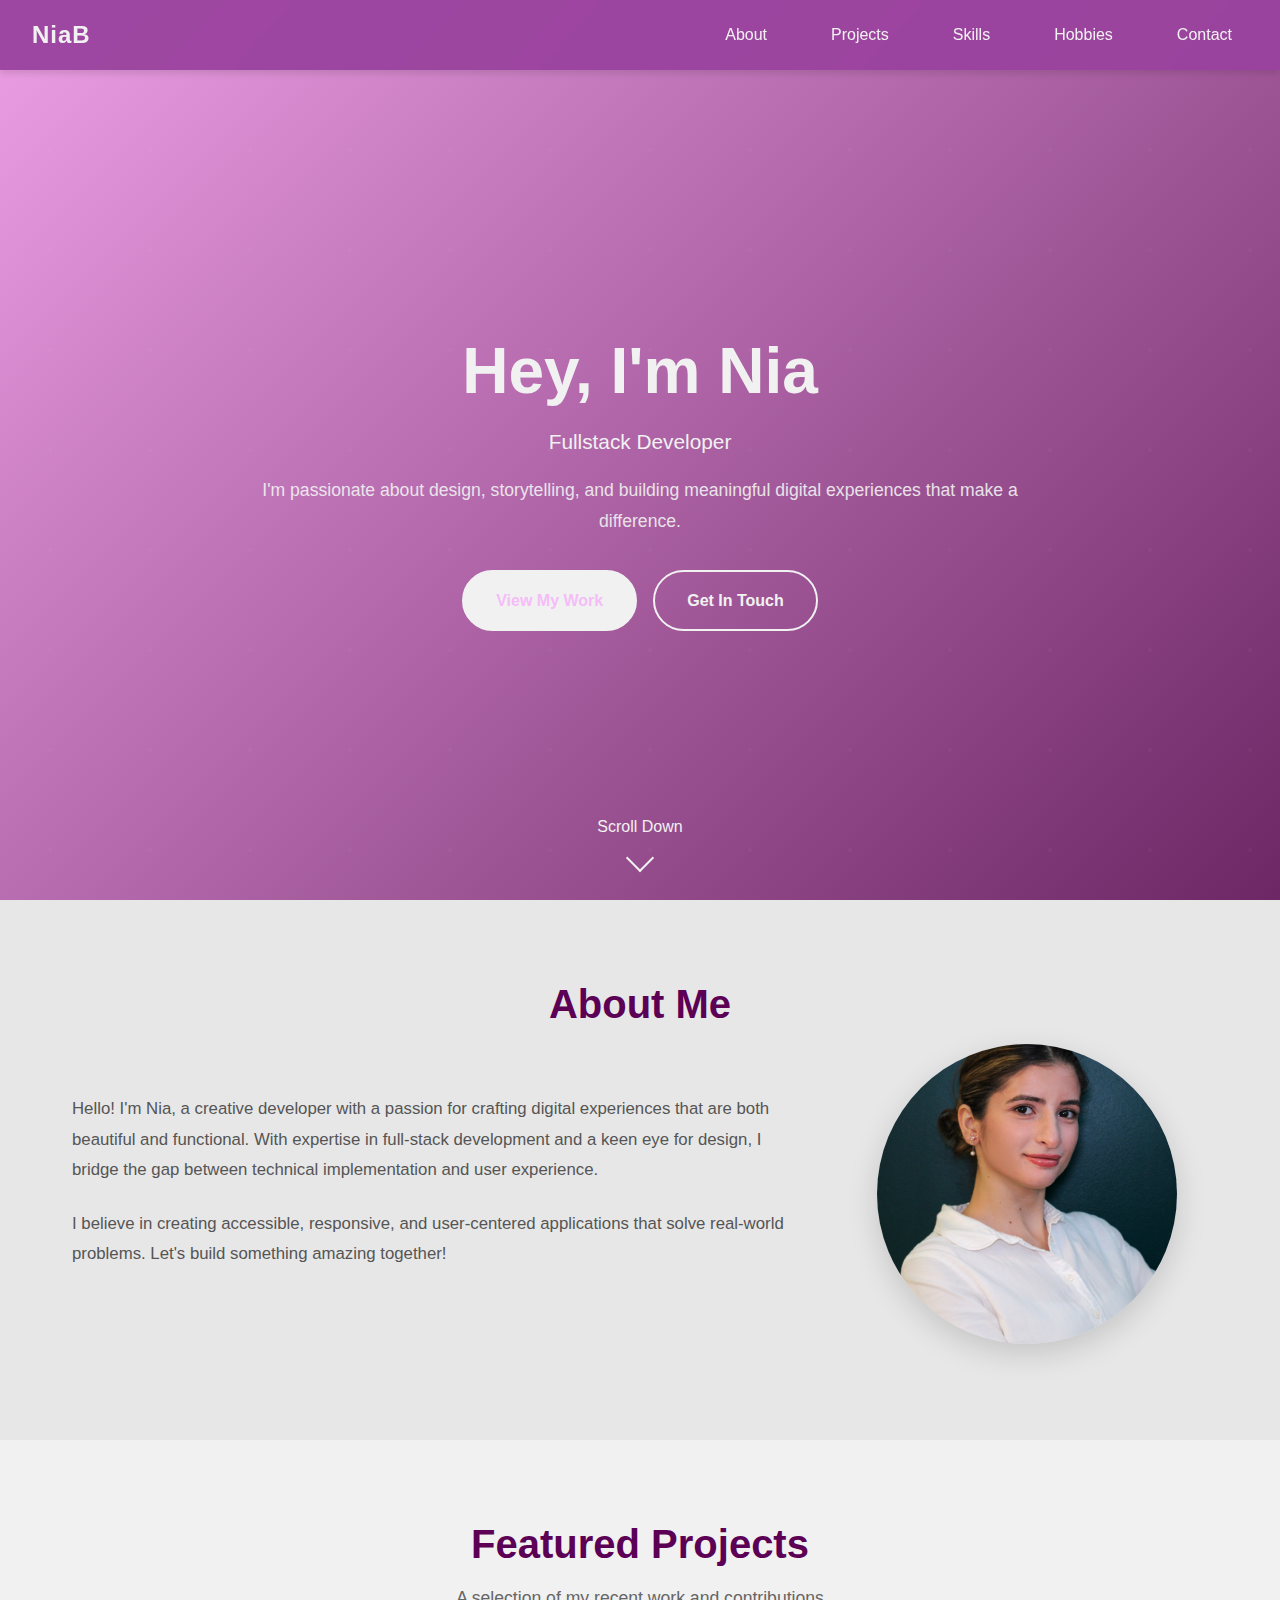
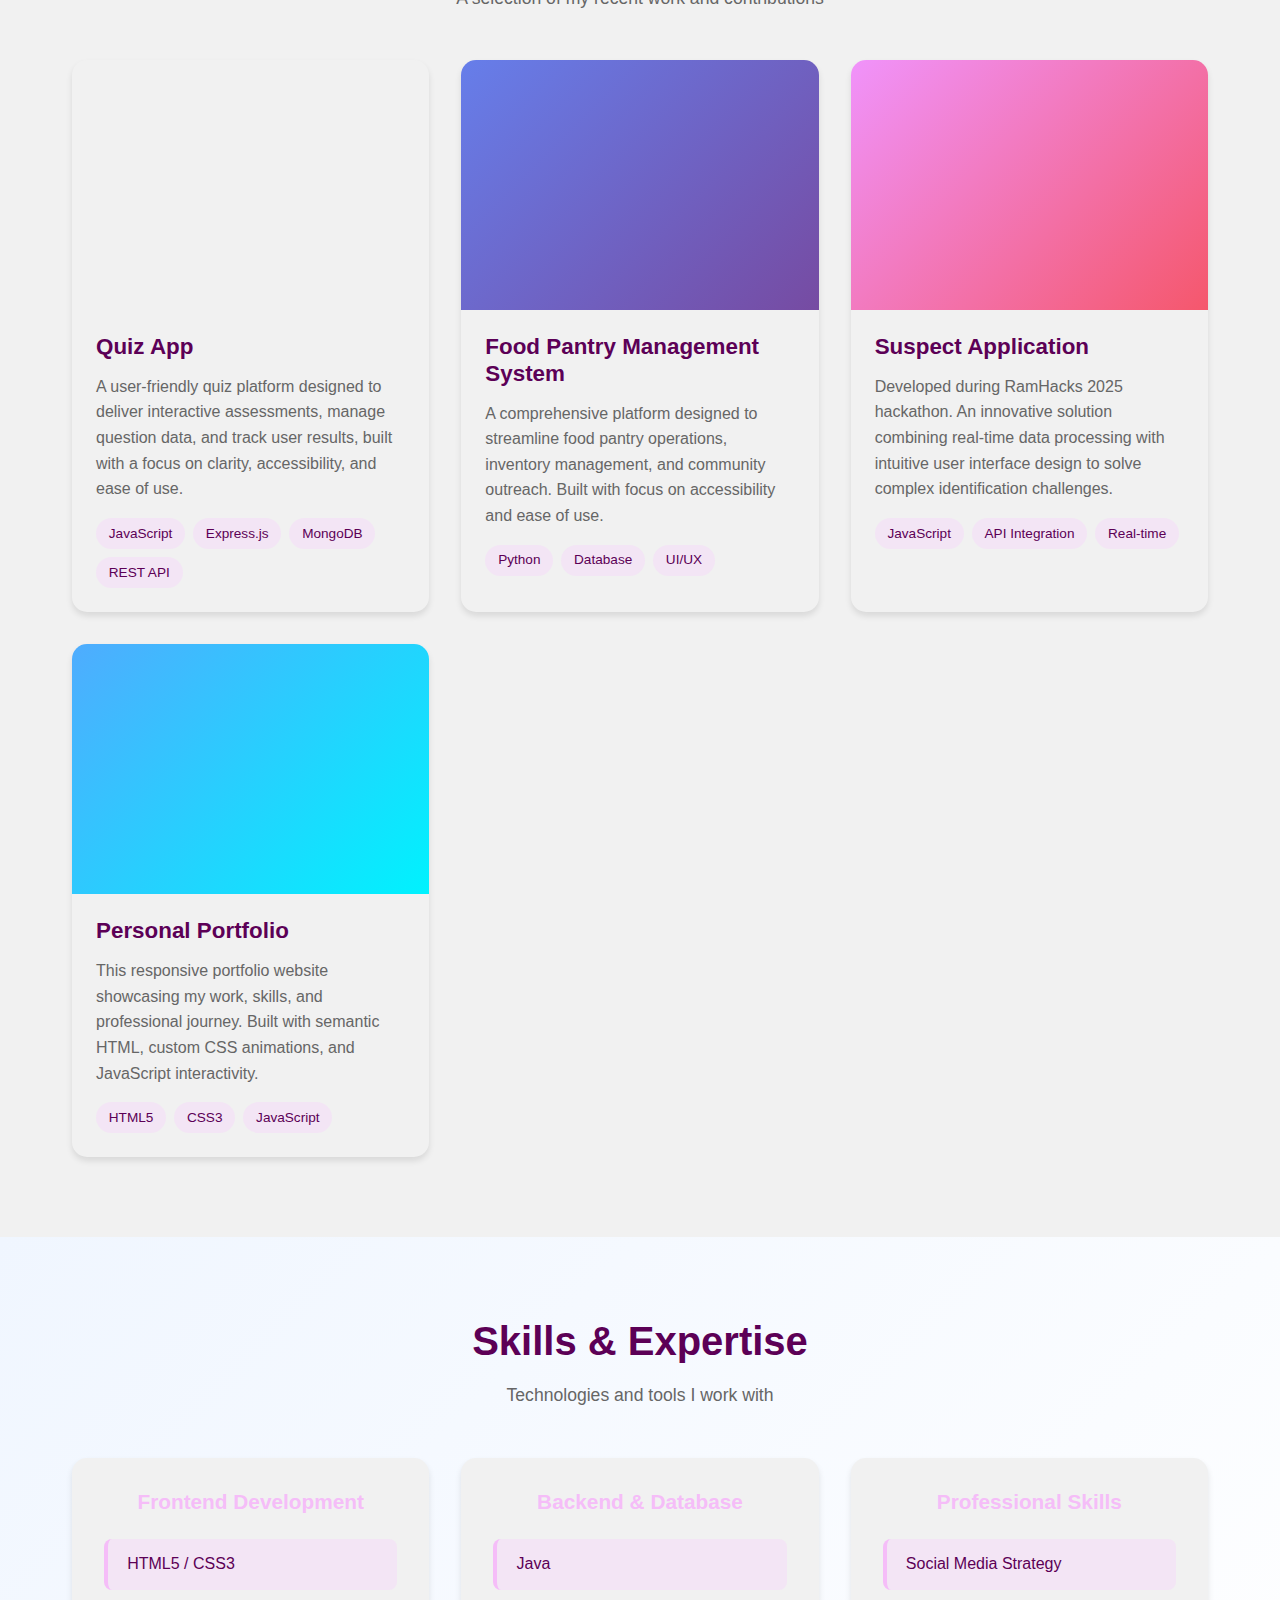
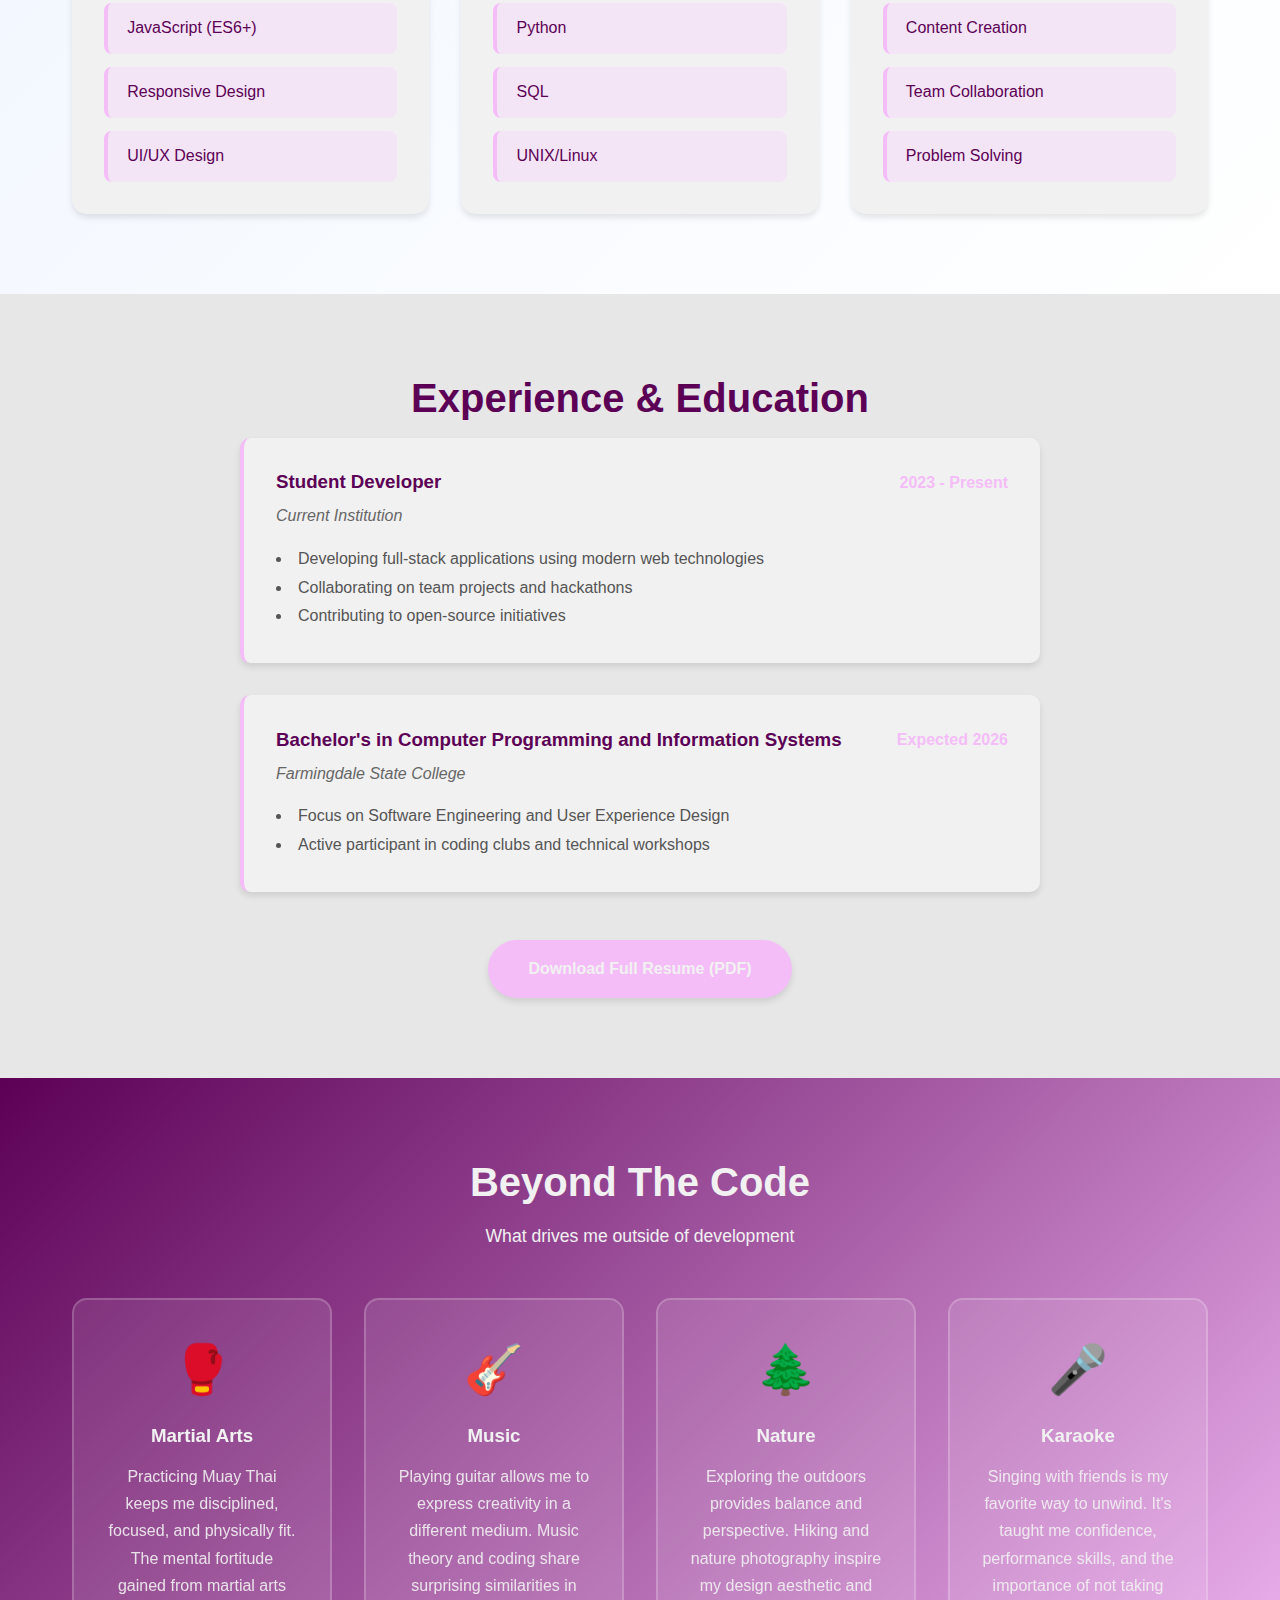
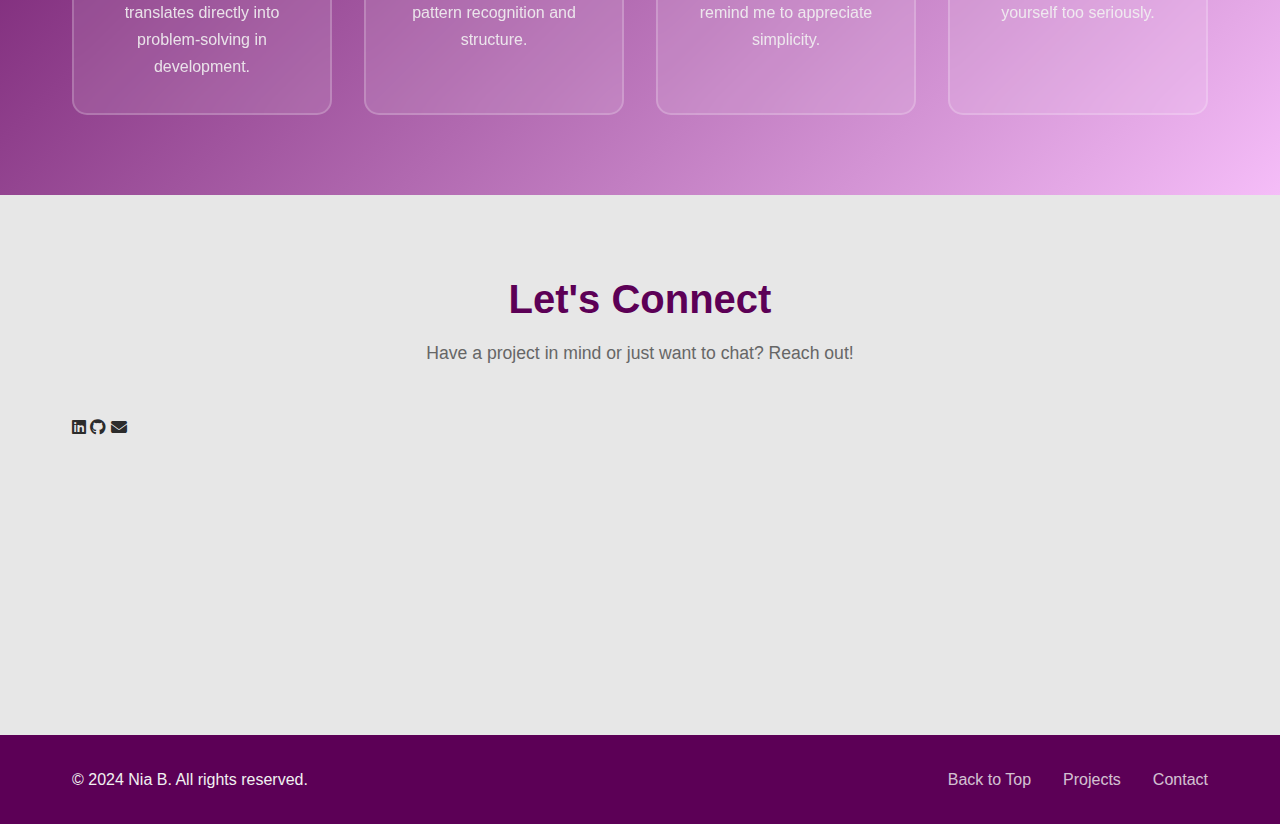
<file: index.html>
<!DOCTYPE html>
<html lang="en">
<head>
  <meta charset="UTF-8">
  <meta name="viewport" content="width=device-width, initial-scale=1.0">
  <meta name="description" content="Nia's creative developer portfolio showcasing projects, skills, and professional experience">
  <title>Nia B - Creative Developer Portfolio</title>
  <link rel="stylesheet" href="style.css">
</head>
<body>
  <header>
    <nav class="navbar" role="navigation" aria-label="Main navigation">
      <div class="nav-brand">
        <a href="#hero" aria-label="Home">NiaB</a>
      </div>
      <button class="mobile-menu-toggle" aria-label="Toggle mobile menu" aria-expanded="false">
        <span></span>
        <span></span>
        <span></span>
      </button>
      <ul class="nav-links">
        <li><a href="#about">About</a></li>
        <li><a href="#projects">Projects</a></li>
        <li><a href="#skills">Skills</a></li>
        <li><a href="#hobbies">Hobbies</a></li>
        <li><a href="#contact">Contact</a></li>
      </ul>
    </nav>
  </header>

  <main>
    <!-- Hero Section -->
    <section id="hero" class="section" aria-labelledby="hero-heading">
      <div class="hero-content">
        <h1 id="hero-heading">Hey, I'm Nia</h1>
        <p class="hero-subtitle">Fullstack Developer </p>
        <p class="hero-description">I'm passionate about design, storytelling, and building meaningful digital experiences that make a difference.</p>
        <div class="hero-cta">
          <a href="#projects" class="hero-btn primary">View My Work</a>
          <a href="#contact" class="hero-btn secondary">Get In Touch</a>
        </div>
      </div>
      <div class="scroll-indicator" aria-hidden="true">
        <span>Scroll Down</span>
        <div class="arrow-down"></div>
      </div>
    </section>

    <!-- About Section -->
    <section id="about" class="section" aria-labelledby="about-heading">
      <div class="container">
        <h2 id="about-heading">About Me</h2>
        <div class="about-content">
          <div class="about-text">
            <p>Hello! I'm Nia, a creative developer with a passion for crafting digital experiences that are both beautiful and functional. With expertise in full-stack development and a keen eye for design, I bridge the gap between technical implementation and user experience.</p>
            <!-- <p>My journey in tech is complemented by my love for martial arts, which has taught me discipline, perseverance, and the importance of continuous learning. Whether I'm debugging code or perfecting a Muay Thai technique, I approach challenges with the same dedication and strategic thinking.</p> -->
            <p>I believe in creating accessible, responsive, and user-centered applications that solve real-world problems. Let's build something amazing together!</p>
          </div>
          <div class="about-image">
                <img src="myphoto.jpg" alt="Nia B" class="profile-photo">
            </div>
          </div>
        </div>
      </div>
    </section>

    <!-- Projects Section -->
    <section id="projects" class="section" aria-labelledby="projects-heading">
      <div class="container">
        <h2 id="projects-heading">Featured Projects</h2>
        <p class="section-subtitle">A selection of my recent work and contributions</p>
        
        <div class="project-grid">
           <article class="project-card">
            <div class="project-image quiz-app-bg">
              <div class="project-overlay">
                <a href="https://github.com/NiaB19/quiz-app" target="_blank" rel="noopener noreferrer" class="project-link" aria-label="View Quiz App on GitHub">
                  View Project →
                </a>
              </div>
            </div>
            <div class="project-info">
              <h3>Quiz App</h3>
              <p>A user-friendly quiz platform designed to deliver interactive assessments, manage question data, and track user results, built with a focus on clarity, accessibility, and ease of use.</p>
              <div class="project-tags">
                <span class="tag">JavaScript</span>
                <span class="tag">Express.js</span>
                <span class="tag">MongoDB</span>
                <span class="tag">REST API</span>
              </div>
            </div>
          </article>

          <article class="project-card">
            <div class="project-image food-pantry-bg">
              <div class="project-overlay">
                <a href="https://github.com/Akbahn/Food_Pantry" target="_blank" rel="noopener noreferrer" class="project-link" aria-label="View Food Pantry project on GitHub">
                  View Project →
                </a>
              </div>
            </div>
            <div class="project-info">
              <h3>Food Pantry Management System</h3>
              <p>A comprehensive platform designed to streamline food pantry operations, inventory management, and community outreach. Built with focus on accessibility and ease of use.</p>
              <div class="project-tags">
                <span class="tag">Python</span>
                <span class="tag">Database</span>
                <span class="tag">UI/UX</span>
              </div>
            </div>
          </article>

          <article class="project-card">
            <div class="project-image suspect-app-bg">
              <div class="project-overlay">
                <a href="https://github.com/Shameer-R/RamHacks2025" target="_blank" rel="noopener noreferrer" class="project-link" aria-label="View Suspect Application project on GitHub">
                  View Project →
                </a>
              </div>
            </div>
            <div class="project-info">
              <h3>Suspect Application</h3>
              <p>Developed during RamHacks 2025 hackathon. An innovative solution combining real-time data processing with intuitive user interface design to solve complex identification challenges.</p>
              <div class="project-tags">
                <span class="tag">JavaScript</span>
                <span class="tag">API Integration</span>
                <span class="tag">Real-time</span>
              </div>
            </div>
          </article>

          <article class="project-card">
            <div class="project-image portfolio-bg">
              <div class="project-overlay">
                <a href="#hero" class="project-link" aria-label="View this portfolio project">
                  View Project →
                </a>
              </div>
            </div>
            <div class="project-info">
              <h3>Personal Portfolio</h3>
              <p>This responsive portfolio website showcasing my work, skills, and professional journey. Built with semantic HTML, custom CSS animations, and JavaScript interactivity.</p>
              <div class="project-tags">
                <span class="tag">HTML5</span>
                <span class="tag">CSS3</span>
                <span class="tag">JavaScript</span>
              </div>
            </div>
          </article>
        </div>
      </div>
    </section>

    <!-- Skills Section -->
    <section id="skills" class="section" aria-labelledby="skills-heading">
      <div class="container">
        <h2 id="skills-heading">Skills & Expertise</h2>
        <p class="section-subtitle">Technologies and tools I work with</p>
        
        <div class="skills-container">
          <div class="skill-category">
            <h3>Frontend Development</h3>
            <ul class="skills-list" role="list">
              <li>HTML5 / CSS3</li>
              <li>JavaScript (ES6+)</li>
              <li>Responsive Design</li>
              <li>UI/UX Design</li>
            </ul>
          </div>

          <div class="skill-category">
            <h3>Backend & Database</h3>
            <ul class="skills-list" role="list">
              <li>Java</li>
              <li>Python</li>
              <li>SQL</li>
              <li>UNIX/Linux</li>
            </ul>
          </div>

          <div class="skill-category">
            <h3>Professional Skills</h3>
            <ul class="skills-list" role="list">
              <li>Social Media Strategy</li>
              <li>Content Creation</li>
              <li>Team Collaboration</li>
              <li>Problem Solving</li>
            </ul>
          </div>
        </div>
      </div>
    </section>

    <!-- Resume Section -->
    <section id="resume" class="section" aria-labelledby="resume-heading">
      <div class="container">
        <h2 id="resume-heading">Experience & Education</h2>
        
        <div class="resume-content">
          <article class="resume-item">
            <div class="resume-header">
              <h3>Student Developer</h3>
              <span class="resume-date">2023 - Present</span>
            </div>
            <p class="resume-location">Current Institution</p>
            <ul class="resume-details">
              <li>Developing full-stack applications using modern web technologies</li>
              <li>Collaborating on team projects and hackathons</li>
              <li>Contributing to open-source initiatives</li>
            </ul>
          </article>

          <article class="resume-item">
            <div class="resume-header">
              <h3>Bachelor's in Computer Programming and Information Systems</h3>
              <span class="resume-date">Expected 2026</span>
            </div>
            <p class="resume-location">Farmingdale State College</p>
            <ul class="resume-details">
              <li>Focus on Software Engineering and User Experience Design</li>
              <li>Active participant in coding clubs and technical workshops</li>
            </ul>
          </article>
        </div>

        <div class="resume-download">
          <a href="Nia_Bardavelidze_Resume.pdf" class="download-btn" download aria-label="Download resume as PDF">
            Download Full Resume (PDF)
          </a>
        </div>
      </div>
    </section>

    <!-- Hobbies Section -->
    <section id="hobbies" class="section" aria-labelledby="hobbies-heading">
      <div class="container">
        <h2 id="hobbies-heading">Beyond The Code</h2>
        <p class="section-subtitle">What drives me outside of development</p>
        
        <div class="hobbies-grid">
          <div class="hobby-card">
            <div class="hobby-icon" aria-hidden="true">🥊</div>
            <h3>Martial Arts</h3>
            <p>Practicing Muay Thai keeps me disciplined, focused, and physically fit. The mental fortitude gained from martial arts translates directly into problem-solving in development.</p>
          </div>

          <div class="hobby-card">
            <div class="hobby-icon" aria-hidden="true">🎸</div>
            <h3>Music</h3>
            <p>Playing guitar allows me to express creativity in a different medium. Music theory and coding share surprising similarities in pattern recognition and structure.</p>
          </div>

          <div class="hobby-card">
            <div class="hobby-icon" aria-hidden="true">🌲</div>
            <h3>Nature</h3>
            <p>Exploring the outdoors provides balance and perspective. Hiking and nature photography inspire my design aesthetic and remind me to appreciate simplicity.</p>
          </div>

          <div class="hobby-card">
            <div class="hobby-icon" aria-hidden="true">🎤</div>
            <h3>Karaoke</h3>
            <p>Singing with friends is my favorite way to unwind. It's taught me confidence, performance skills, and the importance of not taking yourself too seriously.</p>
          </div>
        </div>
      </div>
    </section>

    <!-- Contact Section -->
    <section id="contact" class="section" aria-labelledby="contact-heading">
      <div class="container">
        <h2 id="contact-heading">Let's Connect</h2>
        <p class="section-subtitle">Have a project in mind or just want to chat? Reach out!</p>
        <link rel="stylesheet" href="https://cdnjs.cloudflare.com/ajax/libs/font-awesome/6.5.0/css/all.min.css">
      <div class="icons">
      <a  href="https://linkedin.com/in/niab" target="_blank"><i class="fa-brands fa-linkedin"></i></a>
      <a href="https://github.com/NiaB19" target="_blank"><i class="fa-brands fa-github"></i></a>
      <a href="mailto:niabardav@gmail.com" target="_blank"><i class="fa-solid fa-envelope"></i></a>
      </div>
      </div>
    </section>
  </main>

  <footer role="contentinfo">
    <div class="container">
      <div class="footer-content">
        <p>&copy; 2024 Nia B. All rights reserved.</p>
        <nav aria-label="Footer navigation">
          <ul class="footer-links">
            <li><a href="#hero">Back to Top</a></li>
            <li><a href="#projects">Projects</a></li>
            <li><a href="#contact">Contact</a></li>
          </ul>
        </nav>
      </div>
    </div>
  </footer>

  <script src="JS.js"></script>
</body>
</html>
</file>
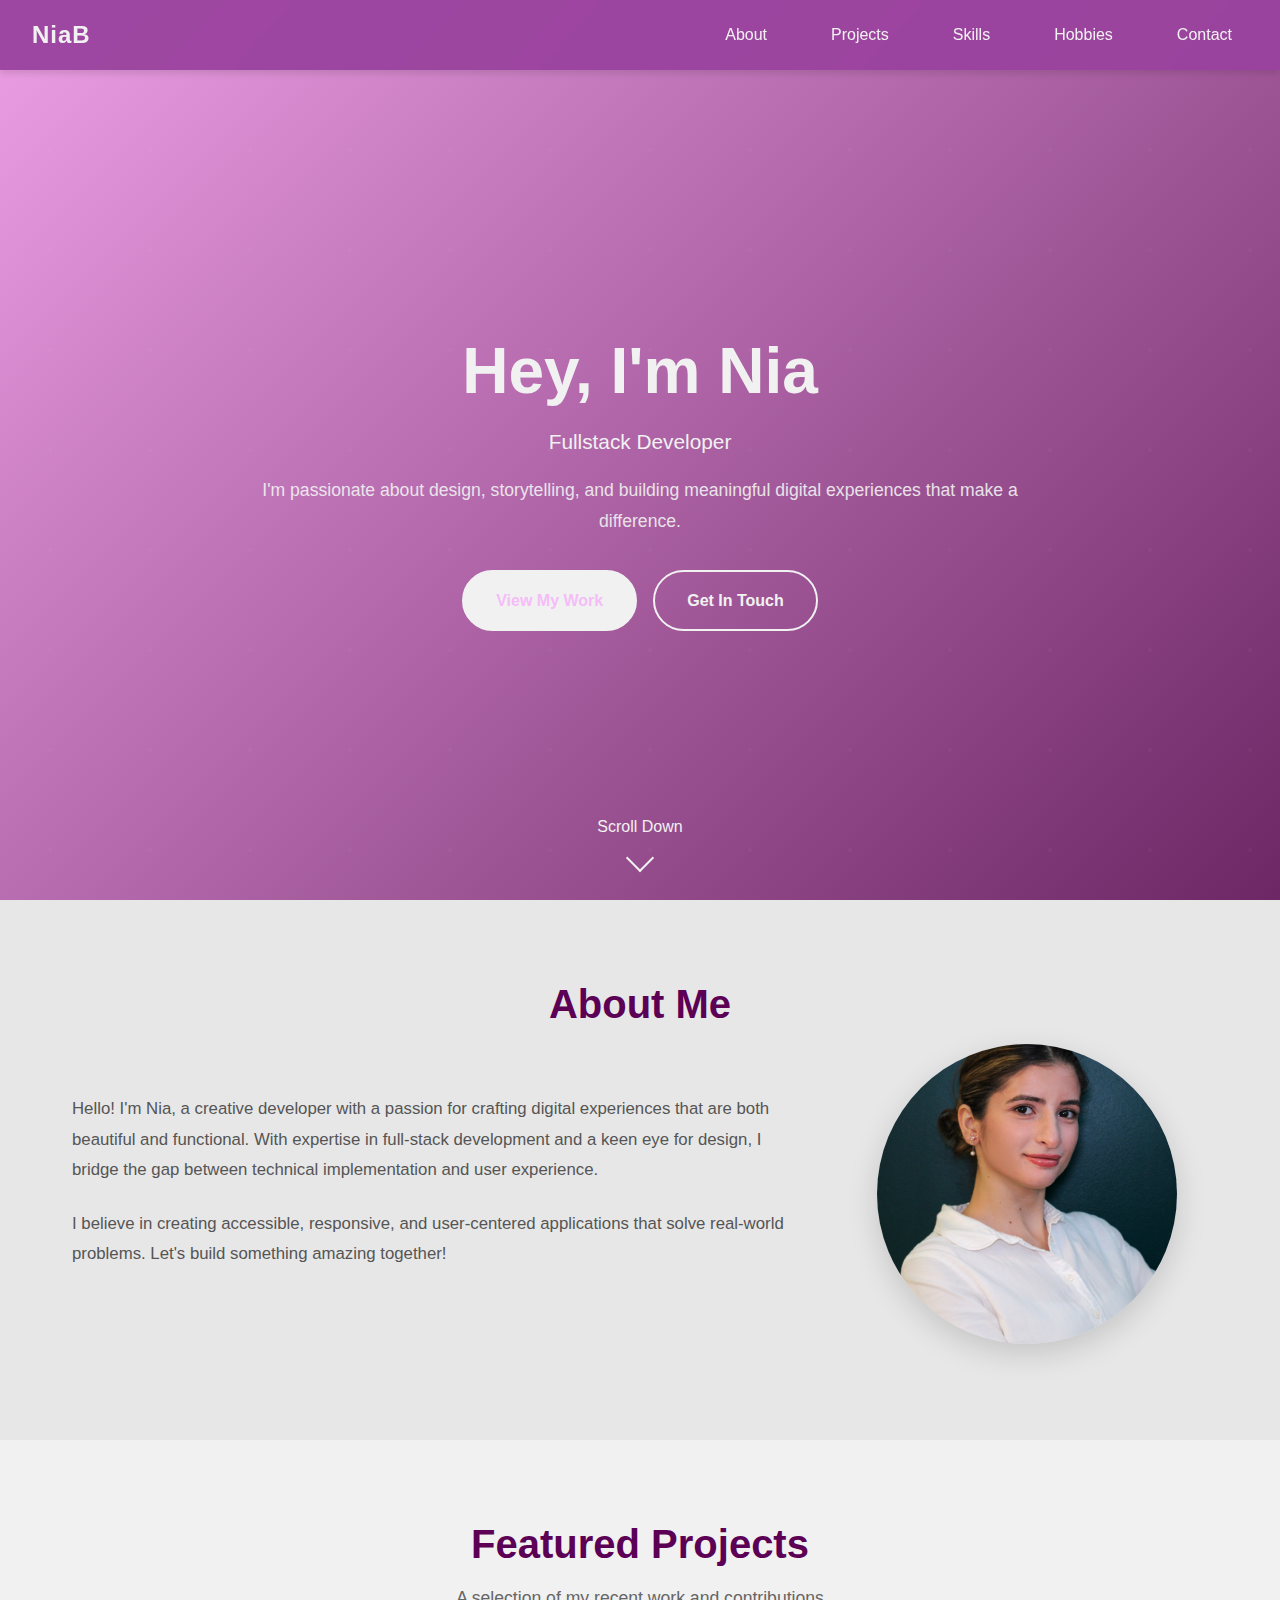
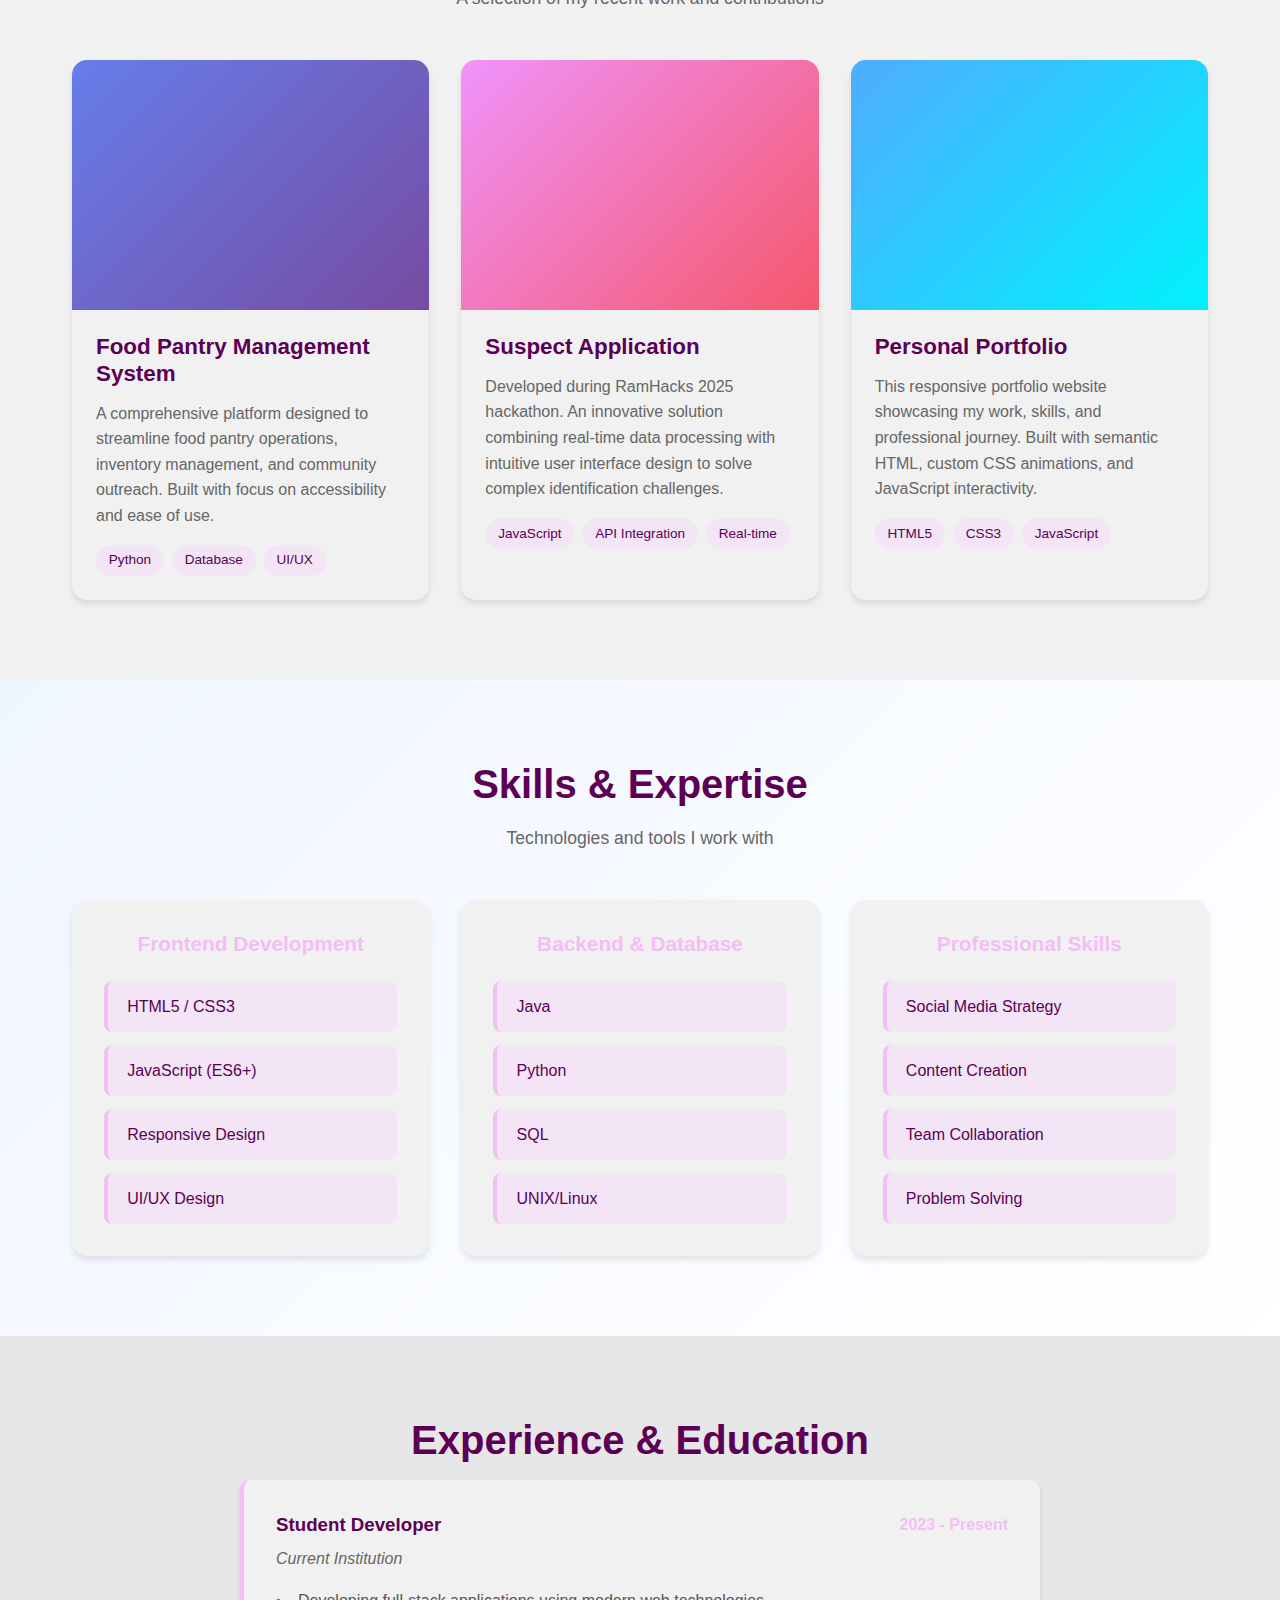
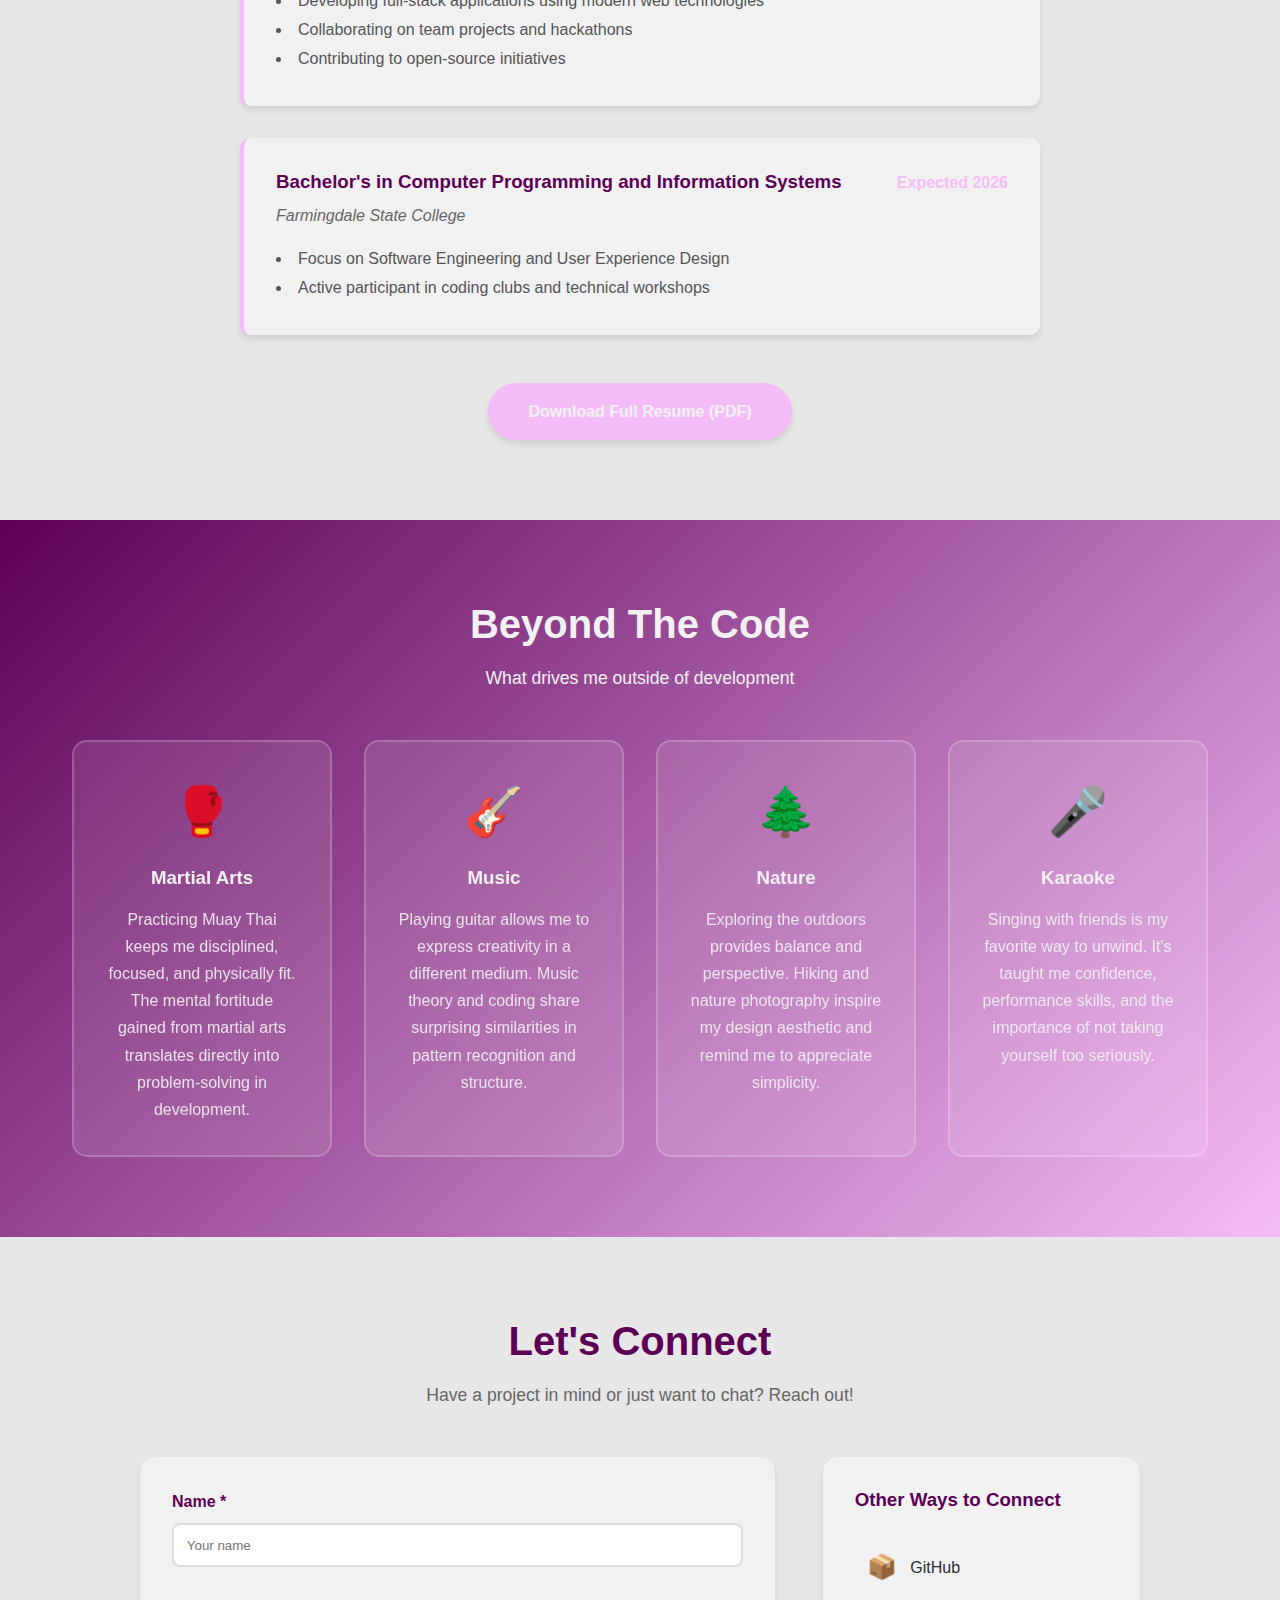
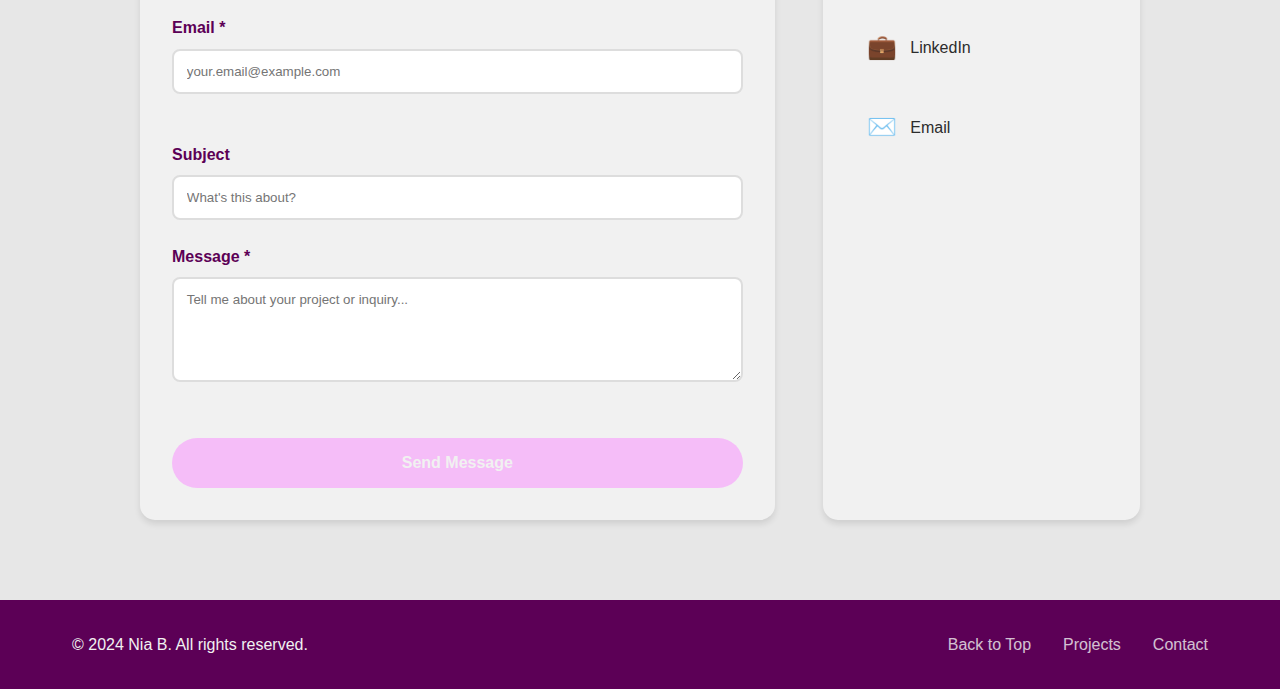
<file: Portfolio/index.html>
<!DOCTYPE html>
<html lang="en">
<head>
  <meta charset="UTF-8">
  <meta name="viewport" content="width=device-width, initial-scale=1.0">
  <meta name="description" content="Nia's creative developer portfolio showcasing projects, skills, and professional experience">
  <title>Nia B - Creative Developer Portfolio</title>
  <link rel="stylesheet" href="style.css">
</head>
<body>
  <header>
    <nav class="navbar" role="navigation" aria-label="Main navigation">
      <div class="nav-brand">
        <a href="#hero" aria-label="Home">NiaB</a>
      </div>
      <button class="mobile-menu-toggle" aria-label="Toggle mobile menu" aria-expanded="false">
        <span></span>
        <span></span>
        <span></span>
      </button>
      <ul class="nav-links">
        <li><a href="#about">About</a></li>
        <li><a href="#projects">Projects</a></li>
        <li><a href="#skills">Skills</a></li>
        <li><a href="#hobbies">Hobbies</a></li>
        <li><a href="#contact">Contact</a></li>
      </ul>
    </nav>
  </header>

  <main>
    <!-- Hero Section -->
    <section id="hero" class="section" aria-labelledby="hero-heading">
      <div class="hero-content">
        <h1 id="hero-heading">Hey, I'm Nia</h1>
        <p class="hero-subtitle">Fullstack Developer </p>
        <p class="hero-description">I'm passionate about design, storytelling, and building meaningful digital experiences that make a difference.</p>
        <div class="hero-cta">
          <a href="#projects" class="hero-btn primary">View My Work</a>
          <a href="#contact" class="hero-btn secondary">Get In Touch</a>
        </div>
      </div>
      <div class="scroll-indicator" aria-hidden="true">
        <span>Scroll Down</span>
        <div class="arrow-down"></div>
      </div>
    </section>

    <!-- About Section -->
    <section id="about" class="section" aria-labelledby="about-heading">
      <div class="container">
        <h2 id="about-heading">About Me</h2>
        <div class="about-content">
          <div class="about-text">
            <p>Hello! I'm Nia, a creative developer with a passion for crafting digital experiences that are both beautiful and functional. With expertise in full-stack development and a keen eye for design, I bridge the gap between technical implementation and user experience.</p>
            <!-- <p>My journey in tech is complemented by my love for martial arts, which has taught me discipline, perseverance, and the importance of continuous learning. Whether I'm debugging code or perfecting a Muay Thai technique, I approach challenges with the same dedication and strategic thinking.</p> -->
            <p>I believe in creating accessible, responsive, and user-centered applications that solve real-world problems. Let's build something amazing together!</p>
          </div>
          <div class="about-image">
                <img src="myphoto.jpg" alt="Nia B" class="profile-photo">
            </div>
          </div>
        </div>
      </div>
    </section>

    <!-- Projects Section -->
    <section id="projects" class="section" aria-labelledby="projects-heading">
      <div class="container">
        <h2 id="projects-heading">Featured Projects</h2>
        <p class="section-subtitle">A selection of my recent work and contributions</p>
        
        <div class="project-grid">
          <article class="project-card">
            <div class="project-image food-pantry-bg">
              <div class="project-overlay">
                <a href="https://github.com/Akbahn/Food_Pantry" target="_blank" rel="noopener noreferrer" class="project-link" aria-label="View Food Pantry project on GitHub">
                  View Project →
                </a>
              </div>
            </div>
            <div class="project-info">
              <h3>Food Pantry Management System</h3>
              <p>A comprehensive platform designed to streamline food pantry operations, inventory management, and community outreach. Built with focus on accessibility and ease of use.</p>
              <div class="project-tags">
                <span class="tag">Python</span>
                <span class="tag">Database</span>
                <span class="tag">UI/UX</span>
              </div>
            </div>
          </article>

          <article class="project-card">
            <div class="project-image suspect-app-bg">
              <div class="project-overlay">
                <a href="https://github.com/Shameer-R/RamHacks2025" target="_blank" rel="noopener noreferrer" class="project-link" aria-label="View Suspect Application project on GitHub">
                  View Project →
                </a>
              </div>
            </div>
            <div class="project-info">
              <h3>Suspect Application</h3>
              <p>Developed during RamHacks 2025 hackathon. An innovative solution combining real-time data processing with intuitive user interface design to solve complex identification challenges.</p>
              <div class="project-tags">
                <span class="tag">JavaScript</span>
                <span class="tag">API Integration</span>
                <span class="tag">Real-time</span>
              </div>
            </div>
          </article>

          <article class="project-card">
            <div class="project-image portfolio-bg">
              <div class="project-overlay">
                <a href="#hero" class="project-link" aria-label="View this portfolio project">
                  View Project →
                </a>
              </div>
            </div>
            <div class="project-info">
              <h3>Personal Portfolio</h3>
              <p>This responsive portfolio website showcasing my work, skills, and professional journey. Built with semantic HTML, custom CSS animations, and JavaScript interactivity.</p>
              <div class="project-tags">
                <span class="tag">HTML5</span>
                <span class="tag">CSS3</span>
                <span class="tag">JavaScript</span>
              </div>
            </div>
          </article>
        </div>
      </div>
    </section>

    <!-- Skills Section -->
    <section id="skills" class="section" aria-labelledby="skills-heading">
      <div class="container">
        <h2 id="skills-heading">Skills & Expertise</h2>
        <p class="section-subtitle">Technologies and tools I work with</p>
        
        <div class="skills-container">
          <div class="skill-category">
            <h3>Frontend Development</h3>
            <ul class="skills-list" role="list">
              <li>HTML5 / CSS3</li>
              <li>JavaScript (ES6+)</li>
              <li>Responsive Design</li>
              <li>UI/UX Design</li>
            </ul>
          </div>

          <div class="skill-category">
            <h3>Backend & Database</h3>
            <ul class="skills-list" role="list">
              <li>Java</li>
              <li>Python</li>
              <li>SQL</li>
              <li>UNIX/Linux</li>
            </ul>
          </div>

          <div class="skill-category">
            <h3>Professional Skills</h3>
            <ul class="skills-list" role="list">
              <li>Social Media Strategy</li>
              <li>Content Creation</li>
              <li>Team Collaboration</li>
              <li>Problem Solving</li>
            </ul>
          </div>
        </div>
      </div>
    </section>

    <!-- Resume Section -->
    <section id="resume" class="section" aria-labelledby="resume-heading">
      <div class="container">
        <h2 id="resume-heading">Experience & Education</h2>
        
        <div class="resume-content">
          <article class="resume-item">
            <div class="resume-header">
              <h3>Student Developer</h3>
              <span class="resume-date">2023 - Present</span>
            </div>
            <p class="resume-location">Current Institution</p>
            <ul class="resume-details">
              <li>Developing full-stack applications using modern web technologies</li>
              <li>Collaborating on team projects and hackathons</li>
              <li>Contributing to open-source initiatives</li>
            </ul>
          </article>

          <article class="resume-item">
            <div class="resume-header">
              <h3>Bachelor's in Computer Programming and Information Systems</h3>
              <span class="resume-date">Expected 2026</span>
            </div>
            <p class="resume-location">Farmingdale State College</p>
            <ul class="resume-details">
              <li>Focus on Software Engineering and User Experience Design</li>
              <li>Active participant in coding clubs and technical workshops</li>
            </ul>
          </article>
        </div>

        <div class="resume-download">
          <a href="Nia_Bardavelidze_Resume.pdf" class="download-btn" download aria-label="Download resume as PDF">
            Download Full Resume (PDF)
          </a>
        </div>
      </div>
    </section>

    <!-- Hobbies Section -->
    <section id="hobbies" class="section" aria-labelledby="hobbies-heading">
      <div class="container">
        <h2 id="hobbies-heading">Beyond The Code</h2>
        <p class="section-subtitle">What drives me outside of development</p>
        
        <div class="hobbies-grid">
          <div class="hobby-card">
            <div class="hobby-icon" aria-hidden="true">🥊</div>
            <h3>Martial Arts</h3>
            <p>Practicing Muay Thai keeps me disciplined, focused, and physically fit. The mental fortitude gained from martial arts translates directly into problem-solving in development.</p>
          </div>

          <div class="hobby-card">
            <div class="hobby-icon" aria-hidden="true">🎸</div>
            <h3>Music</h3>
            <p>Playing guitar allows me to express creativity in a different medium. Music theory and coding share surprising similarities in pattern recognition and structure.</p>
          </div>

          <div class="hobby-card">
            <div class="hobby-icon" aria-hidden="true">🌲</div>
            <h3>Nature</h3>
            <p>Exploring the outdoors provides balance and perspective. Hiking and nature photography inspire my design aesthetic and remind me to appreciate simplicity.</p>
          </div>

          <div class="hobby-card">
            <div class="hobby-icon" aria-hidden="true">🎤</div>
            <h3>Karaoke</h3>
            <p>Singing with friends is my favorite way to unwind. It's taught me confidence, performance skills, and the importance of not taking yourself too seriously.</p>
          </div>
        </div>
      </div>
    </section>

    <!-- Contact Section -->
    <section id="contact" class="section" aria-labelledby="contact-heading">
      <div class="container">
        <h2 id="contact-heading">Let's Connect</h2>
        <p class="section-subtitle">Have a project in mind or just want to chat? Reach out!</p>
        
        <div class="contact-content">
          <form class="contact-form" id="contactForm" aria-label="Contact form">
            <div class="form-group">
              <label for="name">Name <span aria-label="required">*</span></label>
              <input type="text" id="name" name="name" required aria-required="true" placeholder="Your name">
              <span class="error-message" role="alert"></span>
            </div>

            <div class="form-group">
              <label for="email">Email <span aria-label="required">*</span></label>
              <input type="email" id="email" name="email" required aria-required="true" placeholder="your.email@example.com">
              <span class="error-message" role="alert"></span>
            </div>

            <div class="form-group">
              <label for="subject">Subject</label>
              <input type="text" id="subject" name="subject" placeholder="What's this about?">
            </div>

            <div class="form-group">
              <label for="message">Message <span aria-label="required">*</span></label>
              <textarea id="message" name="message" rows="5" required aria-required="true" placeholder="Tell me about your project or inquiry..."></textarea>
              <span class="error-message" role="alert"></span>
            </div>

            <button type="submit" class="submit-btn">Send Message</button>
            <div class="form-status" role="status" aria-live="polite"></div>
          </form>

          <div class="contact-info">
            <h3>Other Ways to Connect</h3>
            <ul class="contact-links">
              <li>
                <a href="https://github.com/NiaB19" target="_blank" rel="noopener noreferrer" aria-label="Visit my GitHub profile">
                  <span class="icon">📦</span> GitHub
                </a>
              </li>
              <li>
                <a href="https://www.linkedin.com/in/niab/" target="_blank" rel="noopener noreferrer" aria-label="Visit my LinkedIn profile">
                  <span class="icon">💼</span> LinkedIn
                </a>
              </li>
              <li>
                <a href="niabardav@gmail.com" aria-label="Send me an email">
                  <span class="icon">✉️</span> Email
                </a>
              </li>
    
            </ul>
          </div>
        </div>
      </div>
    </section>
  </main>

  <footer role="contentinfo">
    <div class="container">
      <div class="footer-content">
        <p>&copy; 2024 Nia B. All rights reserved.</p>
        <nav aria-label="Footer navigation">
          <ul class="footer-links">
            <li><a href="#hero">Back to Top</a></li>
            <li><a href="#projects">Projects</a></li>
            <li><a href="#contact">Contact</a></li>
          </ul>
        </nav>
      </div>
    </div>
  </footer>

  <script src="JS.js"></script>
</body>
</html>
</file>
<file: style.css>
/* ===== CSS Reset & Variables ===== */
* {
  margin: 0;
  padding: 0;
  box-sizing: border-box;
}

:root {
  --primary-color: #f5bdf8;
  --secondary-color: #5c0056;
  --accent-color: #f3e5f5;
  --text-dark: #2c2c2c;
  --text-light: #f1f1f1;
  --bg-light: #e7e7e7;
  --transition: all 0.3s ease;
  --shadow: 0 4px 6px rgba(0, 0, 0, 0.1);
  --shadow-lg: 0 10px 30px rgba(0, 0, 0, 0.15);
}

html {
  scroll-behavior: smooth;
}

body {
  font-family: 'Segoe UI', Tahoma, Geneva, Verdana, sans-serif;
  line-height: 1.6;
  color: var(--text-dark);
  overflow-x: hidden;
}

.container {
  max-width: 1200px;
  margin: 0 auto;
  padding: 0 2rem;
}

.section {
  padding: 5rem 0;
  min-height: 60vh;
}

h1, h2, h3 {
  line-height: 1.2;
  margin-bottom: 1rem;
}

h2 {
  font-size: 2.5rem;
  text-align: center;
  color: var(--secondary-color);
  margin-bottom: 1rem;
}

.section-subtitle {
  text-align: center;
  color: #666;
  font-size: 1.1rem;
  margin-bottom: 3rem;
}

a {
  text-decoration: none;
  color: inherit;
  transition: var(--transition);
}

/* ===== Navigation ===== */
.navbar {
  position: fixed;
  top: 0;
  width: 100%;
  display: flex;
  justify-content: space-between;
  align-items: center;
  background: rgba(154, 66, 158, 0.95);
  backdrop-filter: blur(10px);
  padding: 1rem 2rem;
  z-index: 1000;
  box-shadow: var(--shadow);
}

.nav-brand a {
  font-size: 1.5rem;
  font-weight: bold;
  color: var(--text-light);
  letter-spacing: 1px;
}

.nav-links {
  display: flex;
  list-style: none;
  gap: 2rem;
}

.nav-links a {
  color: var(--text-light);
  font-weight: 500;
  padding: 0.5rem 1rem;
  border-radius: 5px;
  position: relative;
}

.nav-links a::after {
  content: '';
  position: absolute;
  bottom: 0;
  left: 50%;
  width: 0;
  height: 2px;
  background: var(--text-light);
  transition: var(--transition);
  transform: translateX(-50%);
}

.nav-links a:hover::after {
  width: 80%;
}

.mobile-menu-toggle {
  display: none;
  flex-direction: column;
  gap: 4px;
  background: none;
  border: none;
  cursor: pointer;
}

.mobile-menu-toggle span {
  width: 25px;
  height: 3px;
  background: var(--text-light);
  transition: var(--transition);
}

/* ===== Hero Section ===== */
#hero {
  min-height: 100vh;
  display: flex;
  flex-direction: column;
  justify-content: center;
  align-items: center;
  text-align: center;
  background: linear-gradient(135deg, #ed9fe5 0%, #6d2765 100%);
  color: var(--text-light);
  padding: 8rem 2rem 4rem;
  position: relative;
  overflow: hidden;
}

#hero::before {
  content: '';
  position: absolute;
  top: 0;
  left: 0;
  right: 0;
  bottom: 0;
  background: url('data:image/svg+xml,<svg width="100" height="100" xmlns="http://www.w3.org/2000/svg"><circle cx="50" cy="50" r="2" fill="rgba(255,255,255,0.1)"/></svg>');
  opacity: 0.3;
  animation: float 20s linear infinite;
}

@keyframes float {
  from { transform: translateY(0); }
  to { transform: translateY(-100px); }
}

.hero-content {
  max-width: 800px;
  z-index: 1;
  animation: fadeInUp 1s ease;
}

@keyframes fadeInUp {
  from {
    opacity: 0;
    transform: translateY(30px);
  }
  to {
    opacity: 1;
    transform: translateY(0);
  }
}

.hero-content h1 {
  font-size: 4rem;
  margin-bottom: 1rem;
  animation: fadeInUp 1s ease 0.2s both;
}

.hero-subtitle {
  font-size: 1.3rem;
  font-weight: 500;
  margin-bottom: 1rem;
  animation: fadeInUp 1s ease 0.4s both;
}

.hero-description {
  font-size: 1.1rem;
  line-height: 1.8;
  margin-bottom: 2rem;
  opacity: 0.9;
  animation: fadeInUp 1s ease 0.6s both;
}

.hero-cta {
  display: flex;
  gap: 1rem;
  justify-content: center;
  animation: fadeInUp 1s ease 0.8s both;
}

.hero-btn {
  display: inline-block;
  padding: 1rem 2rem;
  border-radius: 50px;
  font-weight: 600;
  transition: var(--transition);
  border: 2px solid var(--text-light);
}

.hero-btn.primary {
  background: var(--text-light);
  color: var(--primary-color);
}

.hero-btn.primary:hover {
  transform: translateY(-3px);
  box-shadow: 0 10px 25px rgba(255, 255, 255, 0.3);
}

.hero-btn.secondary {
  background: transparent;
  color: var(--text-light);
}

.hero-btn.secondary:hover {
  background: var(--text-light);
  color: var(--primary-color);
}

.scroll-indicator {
  position: absolute;
  bottom: 2rem;
  display: flex;
  flex-direction: column;
  align-items: center;
  gap: 0.5rem;
  animation: bounce 2s infinite;
}

@keyframes bounce {
  0%, 20%, 50%, 80%, 100% { transform: translateY(0); }
  40% { transform: translateY(-10px); }
  60% { transform: translateY(-5px); }
}

.arrow-down {
  width: 20px;
  height: 20px;
  border-left: 2px solid var(--text-light);
  border-bottom: 2px solid var(--text-light);
  transform: rotate(-45deg);
}

/* ===== About Section ===== */
#about {
  background: var(--bg-light);
}

.about-content {
  display: grid;
  grid-template-columns: 2fr 1fr;
  gap: 3rem;
  align-items: center;
}

.about-text p {
  margin-bottom: 1.5rem;
  font-size: 1.05rem;
  line-height: 1.8;
  color: #555;
}


 .about-image {
  width: 100%;
  aspect-ratio: 1;
  margin:0 auto;
  border-radius: 400px;
  overflow: hidden;
  box-shadow: var(--shadow-lg);
  position: relative;
  max-width:300px;
  

}

.profile-photo {
  width: 100%;
  height: 100%;
  object-fit: cover; /* This ensures the image covers the area without distortion */
  display: block;
  
}

/* ===== Projects Section ===== */
#projects {
  background: var(--text-light);
}

.project-grid {
  display: grid;
  grid-template-columns: repeat(auto-fit, minmax(320px, 1fr));
  gap: 2rem;
}

.project-card {
  background: var(--text-light);
  border-radius: 15px;
  overflow: hidden;
  box-shadow: var(--shadow);
  transition: var(--transition);
}

.project-card:hover {
  transform: translateY(-10px);
  box-shadow: var(--shadow-lg);
}

.project-image {
  height: 250px;
  background-size: cover;
  background-position: center;
  position: relative;
  overflow: hidden;
}

.food-pantry-bg {
  background: linear-gradient(135deg, #667eea 0%, #764ba2 100%);
}

.suspect-app-bg {
  background: linear-gradient(135deg, #f093fb 0%, #f5576c 100%);
}

.portfolio-bg {
  background: linear-gradient(135deg, #4facfe 0%, #00f2fe 100%);
}

.project-overlay {
  position: absolute;
  top: 0;
  left: 0;
  right: 0;
  bottom: 0;
  background: rgba(0, 0, 0, 0.7);
  display: flex;
  align-items: center;
  justify-content: center;
  opacity: 0;
  transition: var(--transition);
}

.project-card:hover .project-overlay {
  opacity: 1;
}

.project-link {
  color: var(--text-light);
  font-size: 1.2rem;
  font-weight: 600;
  padding: 1rem 2rem;
  border: 2px solid var(--text-light);
  border-radius: 50px;
  transition: var(--transition);
}

.project-link:hover {
  background: var(--text-light);
  color: var(--secondary-color);
}

.project-info {
  padding: 1.5rem;
}

.project-info h3 {
  color: var(--secondary-color);
  margin-bottom: 0.8rem;
  font-size: 1.4rem;
}

.project-info p {
  color: #666;
  margin-bottom: 1rem;
  line-height: 1.6;
}

.project-tags {
  display: flex;
  flex-wrap: wrap;
  gap: 0.5rem;
}

.tag {
  background: var(--accent-color);
  color: var(--secondary-color);
  padding: 0.3rem 0.8rem;
  border-radius: 20px;
  font-size: 0.85rem;
  font-weight: 500;
}

/* ===== Skills Section ===== */
#skills {
  background: linear-gradient(135deg, #f0f6ff 0%, #ffffff 100%);
}

.skills-container {
  display: grid;
  grid-template-columns: repeat(auto-fit, minmax(280px, 1fr));
  gap: 2rem;
}

.skill-category {
  background: var(--text-light);
  padding: 2rem;
  border-radius: 15px;
  box-shadow: var(--shadow);
  transition: var(--transition);
}

.skill-category:hover {
  transform: translateY(-5px);
  box-shadow: var(--shadow-lg);
}

.skill-category h3 {
  color: var(--primary-color);
  margin-bottom: 1.5rem;
  font-size: 1.3rem;
  text-align: center;
}

.skills-list {
  list-style: none;
  display: flex;
  flex-direction: column;
  gap: 0.8rem;
}

.skills-list li {
  background: var(--accent-color);
  color: var(--secondary-color);
  padding: 0.8rem 1.2rem;
  border-radius: 8px;
  font-weight: 500;
  transition: var(--transition);
  border-left: 4px solid var(--primary-color);
}

.skills-list li:hover {
  transform: translateX(5px);
  background: var(--primary-color);
  color: var(--text-light);
}

/* ===== Resume Section ===== */
#resume {
  background: var(--bg-light);
}

.resume-content {
  max-width: 800px;
  margin: 0 auto 3rem;
}

.resume-item {
  background: var(--text-light);
  padding: 2rem;
  border-radius: 10px;
  margin-bottom: 2rem;
  box-shadow: var(--shadow);
  border-left: 4px solid var(--primary-color);
}

.resume-header {
  display: flex;
  justify-content: space-between;
  align-items: center;
  margin-bottom: 0.5rem;
}

.resume-header h3 {
  color: var(--secondary-color);
  margin: 0;
}

.resume-date {
  color: var(--primary-color);
  font-weight: 600;
}

.resume-location {
  color: #666;
  font-style: italic;
  margin-bottom: 1rem;
}

.resume-details {
  list-style-position: inside;
  color: #555;
  line-height: 1.8;
}

.resume-download {
  text-align: center;
}

.download-btn {
  display: inline-block;
  background: var(--primary-color);
  color: var(--text-light);
  padding: 1rem 2.5rem;
  border-radius: 50px;
  font-weight: 600;
  transition: var(--transition);
  box-shadow: var(--shadow);
}

.download-btn:hover {
  background: var(--secondary-color);
  transform: translateY(-3px);
  box-shadow: var(--shadow-lg);
}

/* ===== Hobbies Section ===== */
#hobbies {
  background: linear-gradient(135deg, var(--secondary-color) 0%, var(--primary-color) 100%);
  color: var(--text-light);
}

#hobbies h2,
#hobbies .section-subtitle {
  color: var(--text-light);
}

.hobbies-grid {
  display: grid;
  grid-template-columns: repeat(auto-fit, minmax(250px, 1fr));
  gap: 2rem;
}

.hobby-card {
  background: rgba(255, 255, 255, 0.1);
  backdrop-filter: blur(10px);
  padding: 2rem;
  border-radius: 15px;
  text-align: center;
  transition: var(--transition);
  border: 2px solid rgba(255, 255, 255, 0.2);
}

.hobby-card:hover {
  background: rgba(255, 255, 255, 0.15);
  transform: translateY(-10px);
}

.hobby-icon {
  font-size: 3rem;
  margin-bottom: 1rem;
}

.hobby-card h3 {
  color: var(--text-light);
  margin-bottom: 1rem;
}

.hobby-card p {
  opacity: 0.9;
  line-height: 1.7;
}

/* ===== Contact Section ===== */
#contact {
  background: var(--bg-light);
}

.contact-content {
  display: grid;
  grid-template-columns: 2fr 1fr;
  gap: 3rem;
  max-width: 1000px;
  margin: 0 auto;
}

.contact-form {
  background: var(--text-light);
  padding: 2rem;
  border-radius: 15px;
  box-shadow: var(--shadow);
}

.form-group {
  margin-bottom: 1.5rem;
}

.form-group label {
  display: block;
  margin-bottom: 0.5rem;
  font-weight: 600;
  color: var(--secondary-color);
}

.form-group input,
.form-group textarea {
  width: 100%;
  padding: 0.8rem;
  border: 2px solid #ddd;
  border-radius: 8px;
  font-family: inherit;
  transition: var(--transition);
}

.form-group input:focus,
.form-group textarea:focus {
  outline: none;
  border-color: var(--primary-color);
}

.error-message {
  display: block;
  color: #e74c3c;
  font-size: 0.85rem;
  margin-top: 0.3rem;
  min-height: 1.2rem;
}

.submit-btn {
  width: 100%;
  background: var(--primary-color);
  color: var(--text-light);
  padding: 1rem;
  border: none;
  border-radius: 50px;
  font-size: 1rem;
  font-weight: 600;
  cursor: pointer;
  transition: var(--transition);
}

.submit-btn:hover {
  background: var(--secondary-color);
  transform: translateY(-2px);
  box-shadow: var(--shadow);
}

.form-status {
  margin-top: 1rem;
  padding: 1rem;
  border-radius: 8px;
  text-align: center;
  display: none;
}

.form-status.success {
  background: #d4edda;
  color: #155724;
  display: block;
}

.form-status.error {
  background: #f8d7da;
  color: #721c24;
  display: block;
}

.contact-info {
  background: var(--text-light);
  padding: 2rem;
  border-radius: 15px;
  box-shadow: var(--shadow);
}

.contact-info h3 {
  color: var(--secondary-color);
  margin-bottom: 1.5rem;
}

.contact-links {
  list-style: none;
  display: flex;
  flex-direction: column;
  gap: 1rem;
}

.contact-links a {
  display: flex;
  align-items: center;
  gap: 0.8rem;
  padding: 0.8rem;
  border-radius: 8px;
  transition: var(--transition);
  color: var(--text-dark);
}

.contact-links a:hover {
  background: var(--accent-color);
  transform: translateX(5px);
}

.contact-links .icon {
  font-size: 1.5rem;
}

/* ===== Footer ===== */
footer {
  background: var(--secondary-color);
  color: var(--text-light);
  padding: 2rem 0;
  text-align: center;
}

.footer-content {
  display: flex;
  justify-content: space-between;
  align-items: center;
  flex-wrap: wrap;
  gap: 1rem;
}

.footer-links {
  display: flex;
  list-style: none;
  gap: 2rem;
}

.footer-links a {
  color: var(--text-light);
  opacity: 0.8;
  transition: var(--transition);
}

.footer-links a:hover {
  opacity: 1;
  text-decoration: underline;
}

/* ===== Responsive Design ===== */
@media (max-width: 768px) {
  .nav-links {
    position: fixed;
    top: 70px;
    left: -100%;
    flex-direction: column;
    background: var(--primary-color);
    width: 100%;
    padding: 2rem;
    transition: var(--transition);
    box-shadow: var(--shadow);
  }

  .nav-links.active {
    left: 0;
  }

  .mobile-menu-toggle {
    display: flex;
  }

  .hero-content h1 {
    font-size: 2.5rem;
  }

  .hero-cta {
    flex-direction: column;
  }

  .about-content,
  .contact-content {
    grid-template-columns: 1fr;
  }

  .project-grid,
  .skills-container,
  .hobbies-grid {
    grid-template-columns: 1fr;
  }

  h2 {
    font-size: 2rem;
  }

  .section {
    padding: 3rem 0;
  }

  .footer-content {
    flex-direction: column;
    text-align: center;
  }
}

@media (max-width: 480px) {
  .hero-content h1 {
    font-size: 2rem;
  }

  .hero-btn {
    padding: 0.8rem 1.5rem;
    font-size: 0.9rem;
  }

  .navbar {
    padding: 1rem;
  }

  .container {
    padding: 0 1rem;
  }
}
</file>
<file: Portfolio/style.css>
/* ===== CSS Reset & Variables ===== */
* {
  margin: 0;
  padding: 0;
  box-sizing: border-box;
}

:root {
  --primary-color: #f5bdf8;
  --secondary-color: #5c0056;
  --accent-color: #f3e5f5;
  --text-dark: #2c2c2c;
  --text-light: #f1f1f1;
  --bg-light: #e7e7e7;
  --transition: all 0.3s ease;
  --shadow: 0 4px 6px rgba(0, 0, 0, 0.1);
  --shadow-lg: 0 10px 30px rgba(0, 0, 0, 0.15);
}

html {
  scroll-behavior: smooth;
}

body {
  font-family: 'Segoe UI', Tahoma, Geneva, Verdana, sans-serif;
  line-height: 1.6;
  color: var(--text-dark);
  overflow-x: hidden;
}

.container {
  max-width: 1200px;
  margin: 0 auto;
  padding: 0 2rem;
}

.section {
  padding: 5rem 0;
  min-height: 60vh;
}

h1, h2, h3 {
  line-height: 1.2;
  margin-bottom: 1rem;
}

h2 {
  font-size: 2.5rem;
  text-align: center;
  color: var(--secondary-color);
  margin-bottom: 1rem;
}

.section-subtitle {
  text-align: center;
  color: #666;
  font-size: 1.1rem;
  margin-bottom: 3rem;
}

a {
  text-decoration: none;
  color: inherit;
  transition: var(--transition);
}

/* ===== Navigation ===== */
.navbar {
  position: fixed;
  top: 0;
  width: 100%;
  display: flex;
  justify-content: space-between;
  align-items: center;
  background: rgba(154, 66, 158, 0.95);
  backdrop-filter: blur(10px);
  padding: 1rem 2rem;
  z-index: 1000;
  box-shadow: var(--shadow);
}

.nav-brand a {
  font-size: 1.5rem;
  font-weight: bold;
  color: var(--text-light);
  letter-spacing: 1px;
}

.nav-links {
  display: flex;
  list-style: none;
  gap: 2rem;
}

.nav-links a {
  color: var(--text-light);
  font-weight: 500;
  padding: 0.5rem 1rem;
  border-radius: 5px;
  position: relative;
}

.nav-links a::after {
  content: '';
  position: absolute;
  bottom: 0;
  left: 50%;
  width: 0;
  height: 2px;
  background: var(--text-light);
  transition: var(--transition);
  transform: translateX(-50%);
}

.nav-links a:hover::after {
  width: 80%;
}

.mobile-menu-toggle {
  display: none;
  flex-direction: column;
  gap: 4px;
  background: none;
  border: none;
  cursor: pointer;
}

.mobile-menu-toggle span {
  width: 25px;
  height: 3px;
  background: var(--text-light);
  transition: var(--transition);
}

/* ===== Hero Section ===== */
#hero {
  min-height: 100vh;
  display: flex;
  flex-direction: column;
  justify-content: center;
  align-items: center;
  text-align: center;
  background: linear-gradient(135deg, #ed9fe5 0%, #6d2765 100%);
  color: var(--text-light);
  padding: 8rem 2rem 4rem;
  position: relative;
  overflow: hidden;
}

#hero::before {
  content: '';
  position: absolute;
  top: 0;
  left: 0;
  right: 0;
  bottom: 0;
  background: url('data:image/svg+xml,<svg width="100" height="100" xmlns="http://www.w3.org/2000/svg"><circle cx="50" cy="50" r="2" fill="rgba(255,255,255,0.1)"/></svg>');
  opacity: 0.3;
  animation: float 20s linear infinite;
}

@keyframes float {
  from { transform: translateY(0); }
  to { transform: translateY(-100px); }
}

.hero-content {
  max-width: 800px;
  z-index: 1;
  animation: fadeInUp 1s ease;
}

@keyframes fadeInUp {
  from {
    opacity: 0;
    transform: translateY(30px);
  }
  to {
    opacity: 1;
    transform: translateY(0);
  }
}

.hero-content h1 {
  font-size: 4rem;
  margin-bottom: 1rem;
  animation: fadeInUp 1s ease 0.2s both;
}

.hero-subtitle {
  font-size: 1.3rem;
  font-weight: 500;
  margin-bottom: 1rem;
  animation: fadeInUp 1s ease 0.4s both;
}

.hero-description {
  font-size: 1.1rem;
  line-height: 1.8;
  margin-bottom: 2rem;
  opacity: 0.9;
  animation: fadeInUp 1s ease 0.6s both;
}

.hero-cta {
  display: flex;
  gap: 1rem;
  justify-content: center;
  animation: fadeInUp 1s ease 0.8s both;
}

.hero-btn {
  display: inline-block;
  padding: 1rem 2rem;
  border-radius: 50px;
  font-weight: 600;
  transition: var(--transition);
  border: 2px solid var(--text-light);
}

.hero-btn.primary {
  background: var(--text-light);
  color: var(--primary-color);
}

.hero-btn.primary:hover {
  transform: translateY(-3px);
  box-shadow: 0 10px 25px rgba(255, 255, 255, 0.3);
}

.hero-btn.secondary {
  background: transparent;
  color: var(--text-light);
}

.hero-btn.secondary:hover {
  background: var(--text-light);
  color: var(--primary-color);
}

.scroll-indicator {
  position: absolute;
  bottom: 2rem;
  display: flex;
  flex-direction: column;
  align-items: center;
  gap: 0.5rem;
  animation: bounce 2s infinite;
}

@keyframes bounce {
  0%, 20%, 50%, 80%, 100% { transform: translateY(0); }
  40% { transform: translateY(-10px); }
  60% { transform: translateY(-5px); }
}

.arrow-down {
  width: 20px;
  height: 20px;
  border-left: 2px solid var(--text-light);
  border-bottom: 2px solid var(--text-light);
  transform: rotate(-45deg);
}

/* ===== About Section ===== */
#about {
  background: var(--bg-light);
}

.about-content {
  display: grid;
  grid-template-columns: 2fr 1fr;
  gap: 3rem;
  align-items: center;
}

.about-text p {
  margin-bottom: 1.5rem;
  font-size: 1.05rem;
  line-height: 1.8;
  color: #555;
}


 .about-image {
  width: 100%;
  aspect-ratio: 1;
  margin:0 auto;
  border-radius: 400px;
  overflow: hidden;
  box-shadow: var(--shadow-lg);
  position: relative;
  max-width:300px;
  

}

.profile-photo {
  width: 100%;
  height: 100%;
  object-fit: cover; /* This ensures the image covers the area without distortion */
  display: block;
  
}

/* ===== Projects Section ===== */
#projects {
  background: var(--text-light);
}

.project-grid {
  display: grid;
  grid-template-columns: repeat(auto-fit, minmax(320px, 1fr));
  gap: 2rem;
}

.project-card {
  background: var(--text-light);
  border-radius: 15px;
  overflow: hidden;
  box-shadow: var(--shadow);
  transition: var(--transition);
}

.project-card:hover {
  transform: translateY(-10px);
  box-shadow: var(--shadow-lg);
}

.project-image {
  height: 250px;
  background-size: cover;
  background-position: center;
  position: relative;
  overflow: hidden;
}

.food-pantry-bg {
  background: linear-gradient(135deg, #667eea 0%, #764ba2 100%);
}

.suspect-app-bg {
  background: linear-gradient(135deg, #f093fb 0%, #f5576c 100%);
}

.portfolio-bg {
  background: linear-gradient(135deg, #4facfe 0%, #00f2fe 100%);
}

.project-overlay {
  position: absolute;
  top: 0;
  left: 0;
  right: 0;
  bottom: 0;
  background: rgba(0, 0, 0, 0.7);
  display: flex;
  align-items: center;
  justify-content: center;
  opacity: 0;
  transition: var(--transition);
}

.project-card:hover .project-overlay {
  opacity: 1;
}

.project-link {
  color: var(--text-light);
  font-size: 1.2rem;
  font-weight: 600;
  padding: 1rem 2rem;
  border: 2px solid var(--text-light);
  border-radius: 50px;
  transition: var(--transition);
}

.project-link:hover {
  background: var(--text-light);
  color: var(--secondary-color);
}

.project-info {
  padding: 1.5rem;
}

.project-info h3 {
  color: var(--secondary-color);
  margin-bottom: 0.8rem;
  font-size: 1.4rem;
}

.project-info p {
  color: #666;
  margin-bottom: 1rem;
  line-height: 1.6;
}

.project-tags {
  display: flex;
  flex-wrap: wrap;
  gap: 0.5rem;
}

.tag {
  background: var(--accent-color);
  color: var(--secondary-color);
  padding: 0.3rem 0.8rem;
  border-radius: 20px;
  font-size: 0.85rem;
  font-weight: 500;
}

/* ===== Skills Section ===== */
#skills {
  background: linear-gradient(135deg, #f0f6ff 0%, #ffffff 100%);
}

.skills-container {
  display: grid;
  grid-template-columns: repeat(auto-fit, minmax(280px, 1fr));
  gap: 2rem;
}

.skill-category {
  background: var(--text-light);
  padding: 2rem;
  border-radius: 15px;
  box-shadow: var(--shadow);
  transition: var(--transition);
}

.skill-category:hover {
  transform: translateY(-5px);
  box-shadow: var(--shadow-lg);
}

.skill-category h3 {
  color: var(--primary-color);
  margin-bottom: 1.5rem;
  font-size: 1.3rem;
  text-align: center;
}

.skills-list {
  list-style: none;
  display: flex;
  flex-direction: column;
  gap: 0.8rem;
}

.skills-list li {
  background: var(--accent-color);
  color: var(--secondary-color);
  padding: 0.8rem 1.2rem;
  border-radius: 8px;
  font-weight: 500;
  transition: var(--transition);
  border-left: 4px solid var(--primary-color);
}

.skills-list li:hover {
  transform: translateX(5px);
  background: var(--primary-color);
  color: var(--text-light);
}

/* ===== Resume Section ===== */
#resume {
  background: var(--bg-light);
}

.resume-content {
  max-width: 800px;
  margin: 0 auto 3rem;
}

.resume-item {
  background: var(--text-light);
  padding: 2rem;
  border-radius: 10px;
  margin-bottom: 2rem;
  box-shadow: var(--shadow);
  border-left: 4px solid var(--primary-color);
}

.resume-header {
  display: flex;
  justify-content: space-between;
  align-items: center;
  margin-bottom: 0.5rem;
}

.resume-header h3 {
  color: var(--secondary-color);
  margin: 0;
}

.resume-date {
  color: var(--primary-color);
  font-weight: 600;
}

.resume-location {
  color: #666;
  font-style: italic;
  margin-bottom: 1rem;
}

.resume-details {
  list-style-position: inside;
  color: #555;
  line-height: 1.8;
}

.resume-download {
  text-align: center;
}

.download-btn {
  display: inline-block;
  background: var(--primary-color);
  color: var(--text-light);
  padding: 1rem 2.5rem;
  border-radius: 50px;
  font-weight: 600;
  transition: var(--transition);
  box-shadow: var(--shadow);
}

.download-btn:hover {
  background: var(--secondary-color);
  transform: translateY(-3px);
  box-shadow: var(--shadow-lg);
}

/* ===== Hobbies Section ===== */
#hobbies {
  background: linear-gradient(135deg, var(--secondary-color) 0%, var(--primary-color) 100%);
  color: var(--text-light);
}

#hobbies h2,
#hobbies .section-subtitle {
  color: var(--text-light);
}

.hobbies-grid {
  display: grid;
  grid-template-columns: repeat(auto-fit, minmax(250px, 1fr));
  gap: 2rem;
}

.hobby-card {
  background: rgba(255, 255, 255, 0.1);
  backdrop-filter: blur(10px);
  padding: 2rem;
  border-radius: 15px;
  text-align: center;
  transition: var(--transition);
  border: 2px solid rgba(255, 255, 255, 0.2);
}

.hobby-card:hover {
  background: rgba(255, 255, 255, 0.15);
  transform: translateY(-10px);
}

.hobby-icon {
  font-size: 3rem;
  margin-bottom: 1rem;
}

.hobby-card h3 {
  color: var(--text-light);
  margin-bottom: 1rem;
}

.hobby-card p {
  opacity: 0.9;
  line-height: 1.7;
}

/* ===== Contact Section ===== */
#contact {
  background: var(--bg-light);
}

.contact-content {
  display: grid;
  grid-template-columns: 2fr 1fr;
  gap: 3rem;
  max-width: 1000px;
  margin: 0 auto;
}

.contact-form {
  background: var(--text-light);
  padding: 2rem;
  border-radius: 15px;
  box-shadow: var(--shadow);
}

.form-group {
  margin-bottom: 1.5rem;
}

.form-group label {
  display: block;
  margin-bottom: 0.5rem;
  font-weight: 600;
  color: var(--secondary-color);
}

.form-group input,
.form-group textarea {
  width: 100%;
  padding: 0.8rem;
  border: 2px solid #ddd;
  border-radius: 8px;
  font-family: inherit;
  transition: var(--transition);
}

.form-group input:focus,
.form-group textarea:focus {
  outline: none;
  border-color: var(--primary-color);
}

.error-message {
  display: block;
  color: #e74c3c;
  font-size: 0.85rem;
  margin-top: 0.3rem;
  min-height: 1.2rem;
}

.submit-btn {
  width: 100%;
  background: var(--primary-color);
  color: var(--text-light);
  padding: 1rem;
  border: none;
  border-radius: 50px;
  font-size: 1rem;
  font-weight: 600;
  cursor: pointer;
  transition: var(--transition);
}

.submit-btn:hover {
  background: var(--secondary-color);
  transform: translateY(-2px);
  box-shadow: var(--shadow);
}

.form-status {
  margin-top: 1rem;
  padding: 1rem;
  border-radius: 8px;
  text-align: center;
  display: none;
}

.form-status.success {
  background: #d4edda;
  color: #155724;
  display: block;
}

.form-status.error {
  background: #f8d7da;
  color: #721c24;
  display: block;
}

.contact-info {
  background: var(--text-light);
  padding: 2rem;
  border-radius: 15px;
  box-shadow: var(--shadow);
}

.contact-info h3 {
  color: var(--secondary-color);
  margin-bottom: 1.5rem;
}

.contact-links {
  list-style: none;
  display: flex;
  flex-direction: column;
  gap: 1rem;
}

.contact-links a {
  display: flex;
  align-items: center;
  gap: 0.8rem;
  padding: 0.8rem;
  border-radius: 8px;
  transition: var(--transition);
  color: var(--text-dark);
}

.contact-links a:hover {
  background: var(--accent-color);
  transform: translateX(5px);
}

.contact-links .icon {
  font-size: 1.5rem;
}

/* ===== Footer ===== */
footer {
  background: var(--secondary-color);
  color: var(--text-light);
  padding: 2rem 0;
  text-align: center;
}

.footer-content {
  display: flex;
  justify-content: space-between;
  align-items: center;
  flex-wrap: wrap;
  gap: 1rem;
}

.footer-links {
  display: flex;
  list-style: none;
  gap: 2rem;
}

.footer-links a {
  color: var(--text-light);
  opacity: 0.8;
  transition: var(--transition);
}

.footer-links a:hover {
  opacity: 1;
  text-decoration: underline;
}

/* ===== Responsive Design ===== */
@media (max-width: 768px) {
  .nav-links {
    position: fixed;
    top: 70px;
    left: -100%;
    flex-direction: column;
    background: var(--primary-color);
    width: 100%;
    padding: 2rem;
    transition: var(--transition);
    box-shadow: var(--shadow);
  }

  .nav-links.active {
    left: 0;
  }

  .mobile-menu-toggle {
    display: flex;
  }

  .hero-content h1 {
    font-size: 2.5rem;
  }

  .hero-cta {
    flex-direction: column;
  }

  .about-content,
  .contact-content {
    grid-template-columns: 1fr;
  }

  .project-grid,
  .skills-container,
  .hobbies-grid {
    grid-template-columns: 1fr;
  }

  h2 {
    font-size: 2rem;
  }

  .section {
    padding: 3rem 0;
  }

  .footer-content {
    flex-direction: column;
    text-align: center;
  }
}

@media (max-width: 480px) {
  .hero-content h1 {
    font-size: 2rem;
  }

  .hero-btn {
    padding: 0.8rem 1.5rem;
    font-size: 0.9rem;
  }

  .navbar {
    padding: 1rem;
  }

  .container {
    padding: 0 1rem;
  }
}
</file>
